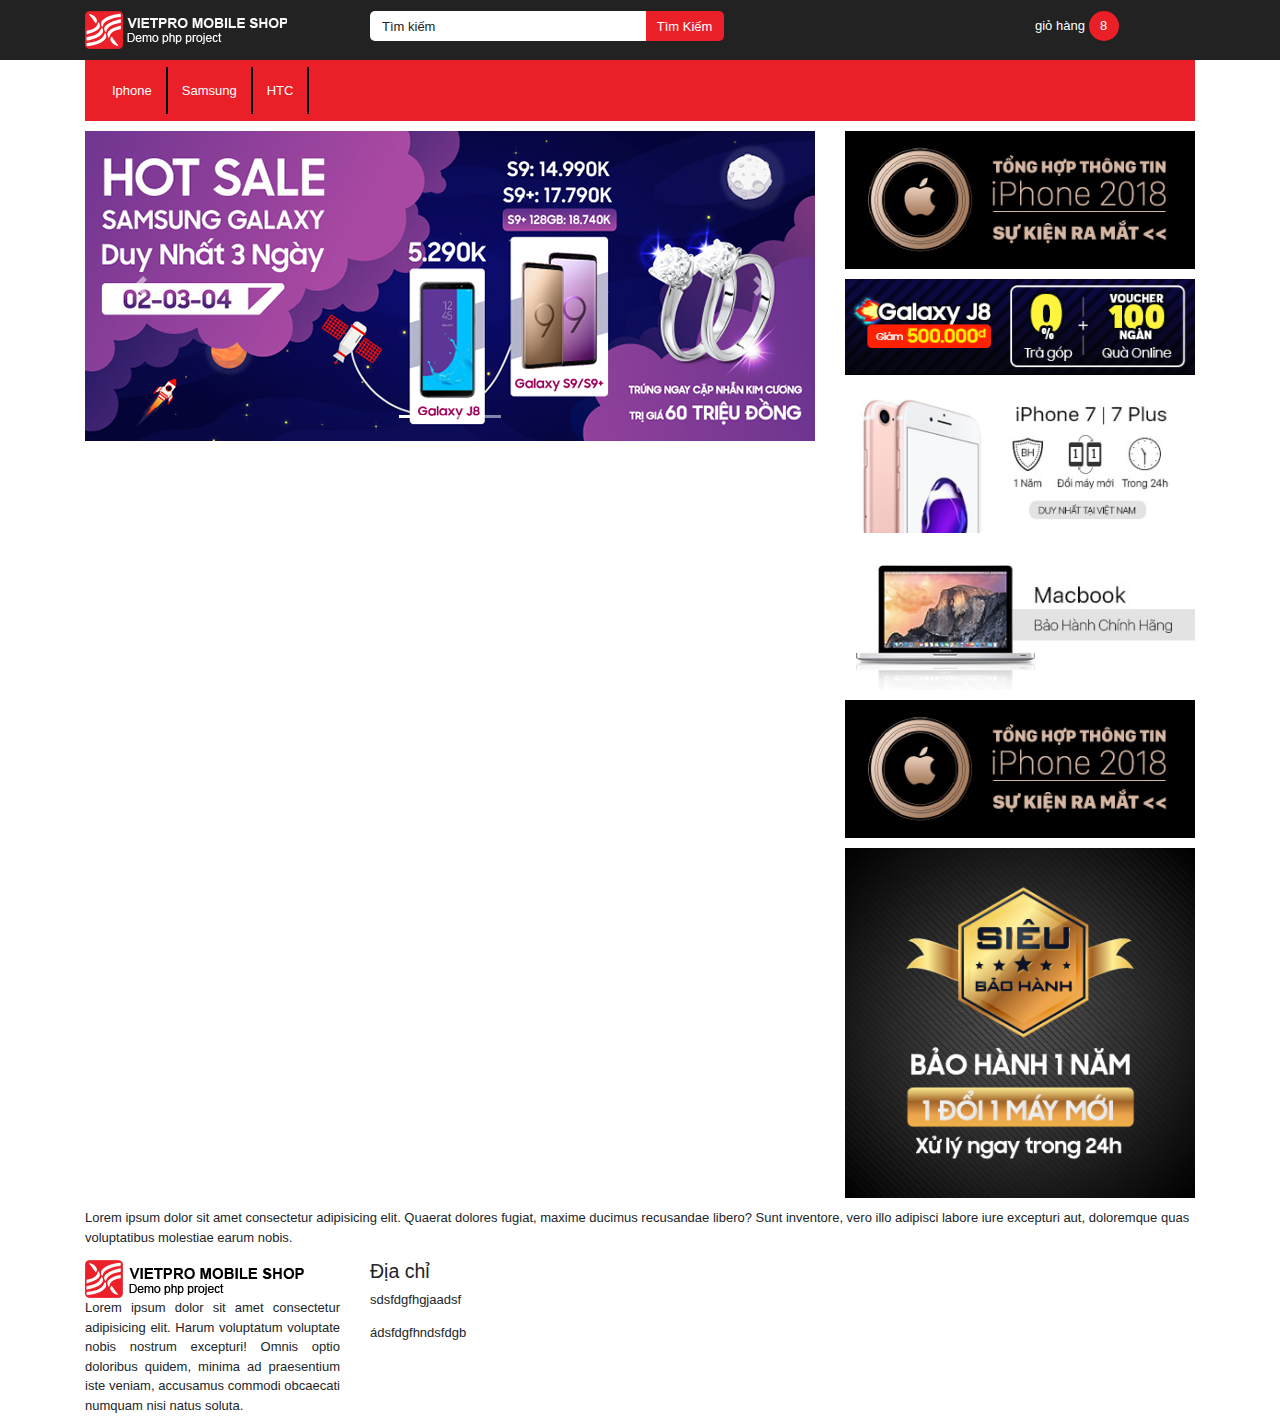
<file: THUC_HANH_BOOTSTRAP_2/index.html>
<!DOCTYPE html>
<html lang="en">

<head>
    <meta charset="UTF-8">
    <meta name="viewport" content="width=device-width, initial-scale=1.0">
    <meta http-equiv="X-UA-Compatible" content="ie=edge">
    <title>Document</title>
    <link rel="stylesheet" href="css/bootstrap.min.css">
    <link rel="stylesheet" href="css/style.css">
</head>

<body>
    <!-- header -->

    <header>
        <div class="container">
            <div class="row">
                <div class="col-lg-3">

                    <div id="logo">
                        <img src="images/logo.png">
                    </div>

                </div>
                <div class="col-lg-7">

                    <div id="search">
                        <input type="text" placeholder="Tìm kiếm">
                        <button class="text-white" type="submit">Tìm Kiếm</button>
                    </div>

                </div>
                <div class="col-lg-2">
                    <div id="sup-cart" class="text-white">
                        giỏ hàng <span>8</span>
                    </div>
                </div>
            </div>
        </div>
    </header>

    <!-- menu -->
    <div class="container">
        <nav class="navbar navbar-expand-lg navbar-light mau-1">
            <a class="navbar-brand text-white text-menu" href="#">Menu</a>
            <button class="navbar-toggler" type="button" data-toggle="collapse" data-target="#navbarNav"
                aria-controls="navbarNav" aria-expanded="false" aria-label="Toggle navigation">
                <span class="navbar-toggler-icon"></span>
            </button>
            <div class="collapse navbar-collapse" id="navbarNav">
                <ul class="navbar-nav">
                    <li class="nav-item active">
                        <a class="nav-link text-white" href="#">Iphone <span class="sr-only">(current)</span></a>
                    </li>
                    <li class="nav-item">
                        <a class="nav-link text-white" href="#">Samsung</a>
                    </li>
                    <li class="nav-item">
                        <a class="nav-link text-white" href="#">HTC</a>
                    </li>
                  
                </ul>
            </div>
        </nav>
    </div>

    <div class="container">
        <div class="row">
            <div class="col-lg-8">
                <div id="slide">
                    <div id="carouselExampleIndicators" class="carousel slide" data-ride="carousel">
                        <ol class="carousel-indicators">
                          <li data-target="#carouselExampleIndicators" data-slide-to="0" class="active"></li>
                          <li data-target="#carouselExampleIndicators" data-slide-to="1"></li>
                          <li data-target="#carouselExampleIndicators" data-slide-to="2"></li>
                        </ol>
                        <div class="carousel-inner">
                          <div class="carousel-item active">
                            <img src="images/slide-1.png" class="d-block w-100">
                          </div>
                          <div class="carousel-item">
                            <img src="images/slide-2.png" class="d-block w-100">
                          </div>
                          <div class="carousel-item">
                            <img src="images/slide-3.png" class="d-block w-100">
                          </div>
                        </div>
                        <a class="carousel-control-prev" href="#carouselExampleIndicators" role="button" data-slide="prev">
                          <span class="carousel-control-prev-icon" aria-hidden="true"></span>
                          <span class="sr-only">Previous</span>
                        </a>
                        <a class="carousel-control-next" href="#carouselExampleIndicators" role="button" data-slide="next">
                          <span class="carousel-control-next-icon" aria-hidden="true"></span>
                          <span class="sr-only">Next</span>
                        </a>
                      </div>
                </div>
            </div>

            <div class="col-lg-4">
                <div id="banner">
                    <img src="images/banner-1.png">
                    <img src="images/banner-2.png">
                    <img src="images/banner-3.png">
                    <img src="images/banner-4.png">
                    <img src="images/banner-5.png">
                    <img src="images/banner-6.png"> 
                </div>
            </div>
        </div>
    </div>

    <footer>
        <div id="footer-bottom">
            <p class="container">Lorem ipsum dolor sit amet consectetur adipisicing elit. Quaerat dolores fugiat, maxime ducimus recusandae libero? Sunt inventore, vero illo adipisci labore iure excepturi aut, doloremque quas voluptatibus molestiae earum nobis.</p>
        </div>
        <div class="container">
            <div class="row">
                <div class="col-lg-3">
                    <div id="logo-footer">
                        <img src="images/logo-footer.png">
                        <p class="text-justify">
                            Lorem ipsum dolor sit amet consectetur adipisicing elit. Harum voluptatum voluptate nobis nostrum excepturi! Omnis optio doloribus quidem, minima ad praesentium iste veniam, accusamus commodi obcaecati numquam nisi natus soluta.
                        </p>
                    </div>
                </div>

                <div class="col-lg-3">
                    <div class="info">
                        <h4>Địa chỉ</h4>
                        <p>sdsfdgfhgjaadsf</p>
                        <p>ádsfdgfhndsfdgb  </p>
                    </div>
                </div>
            </div>
        </div>
    </footer>
    <!-- script -->
    <script src="js/jquery-3.4.1.min.js"></script>
    <script src="js/bootstrap.min.js"></script>
</body>

</html>
</file>
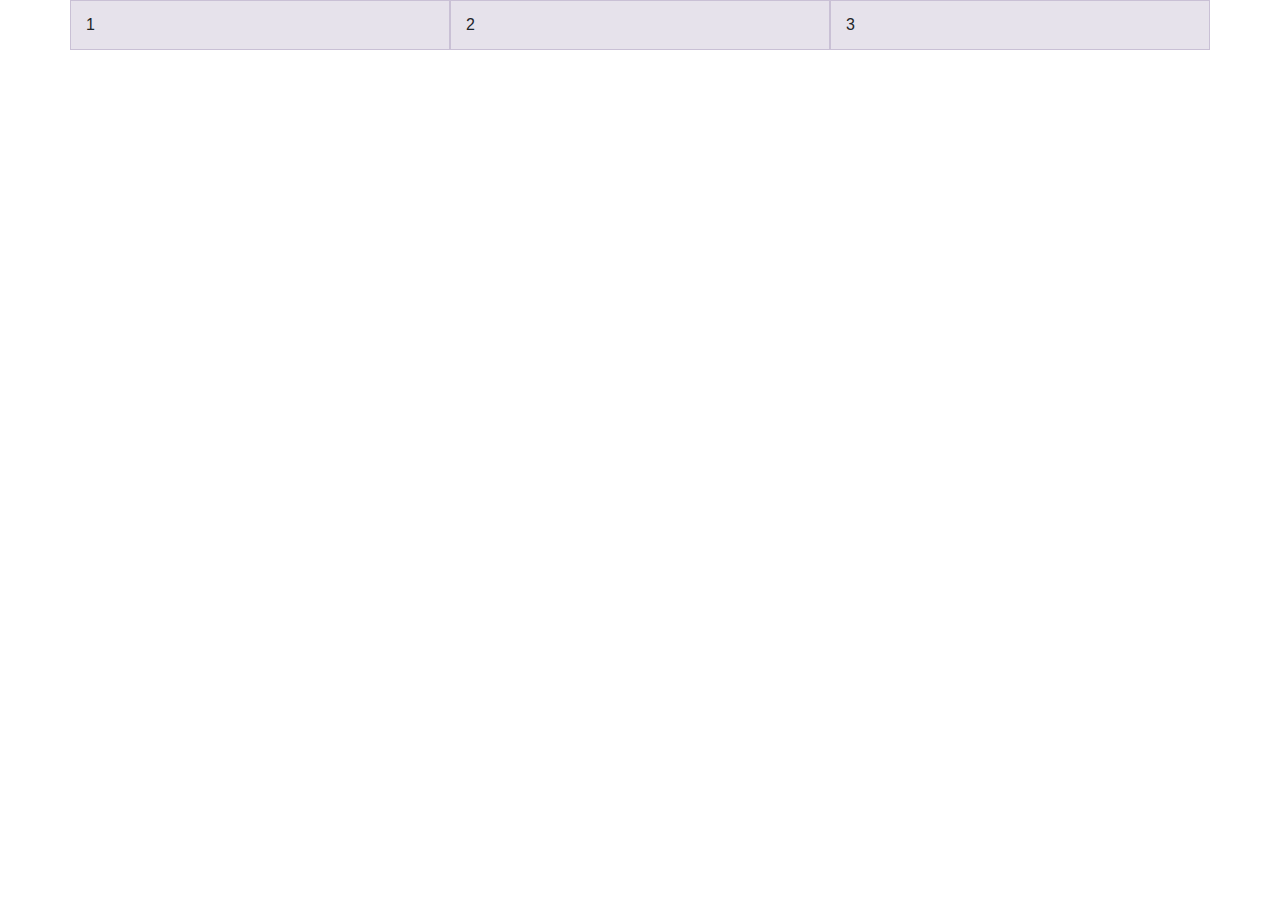
<file: BOOTSTRAP/ly_thuyet.html>
<!DOCTYPE html>
<html lang="en">
<head>
    <meta charset="UTF-8">
    <meta name="viewport" content="width=device-width, initial-scale=1.0">
    <meta http-equiv="X-UA-Compatible" content="ie=edge">
    <title>Document</title>
    <link rel="stylesheet" href="css/bootstrap.min.css">
    <link rel="stylesheet" href="css/style.css">
</head>
<body>
    <div class="container">
        <!-- tạo hàng " row " -->
        <div class="row">
            <div class="col-lg-4 col-md-4">1</div>
            <div class="col-lg-4 col-md-8">2</div>
            <div class="col-lg-4 col-md-12">3</div>
                <!-- <div class="col-lg-1">4</div>
                <div class="col-lg-1">5</div>
                <div class="col-lg-1">6</div>
                <div class="col-lg-1">7</div>
                <div class="col-lg-1">8</div>
                <div class="col-lg-1">9</div>
                <div class="col-lg-1">10</div>
                <div class="col-lg-1">11</div>
                <div class="col-lg-1">12</div>
                <div class="col-lg-1">13</div> -->
        </div>
    </div>

    <div class="container-fluid">

    </div>
</body>
</html>
</file>
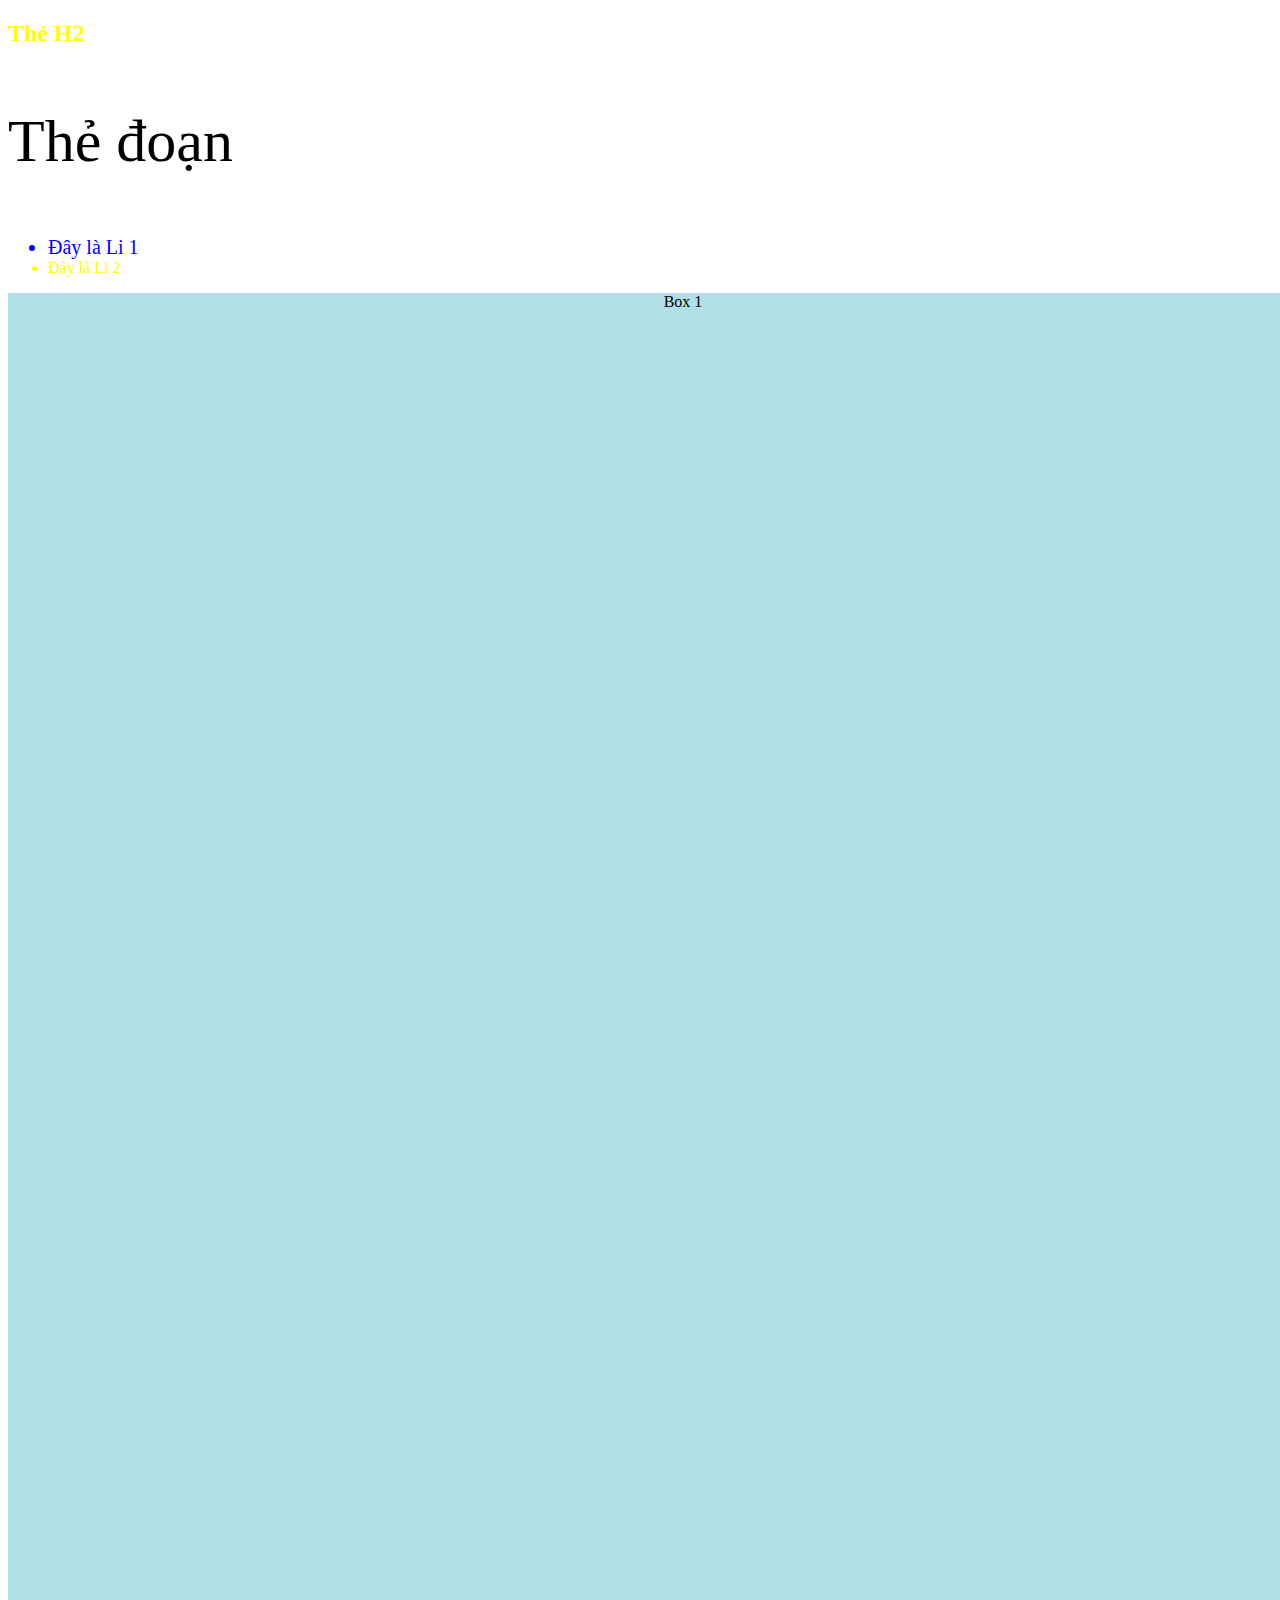
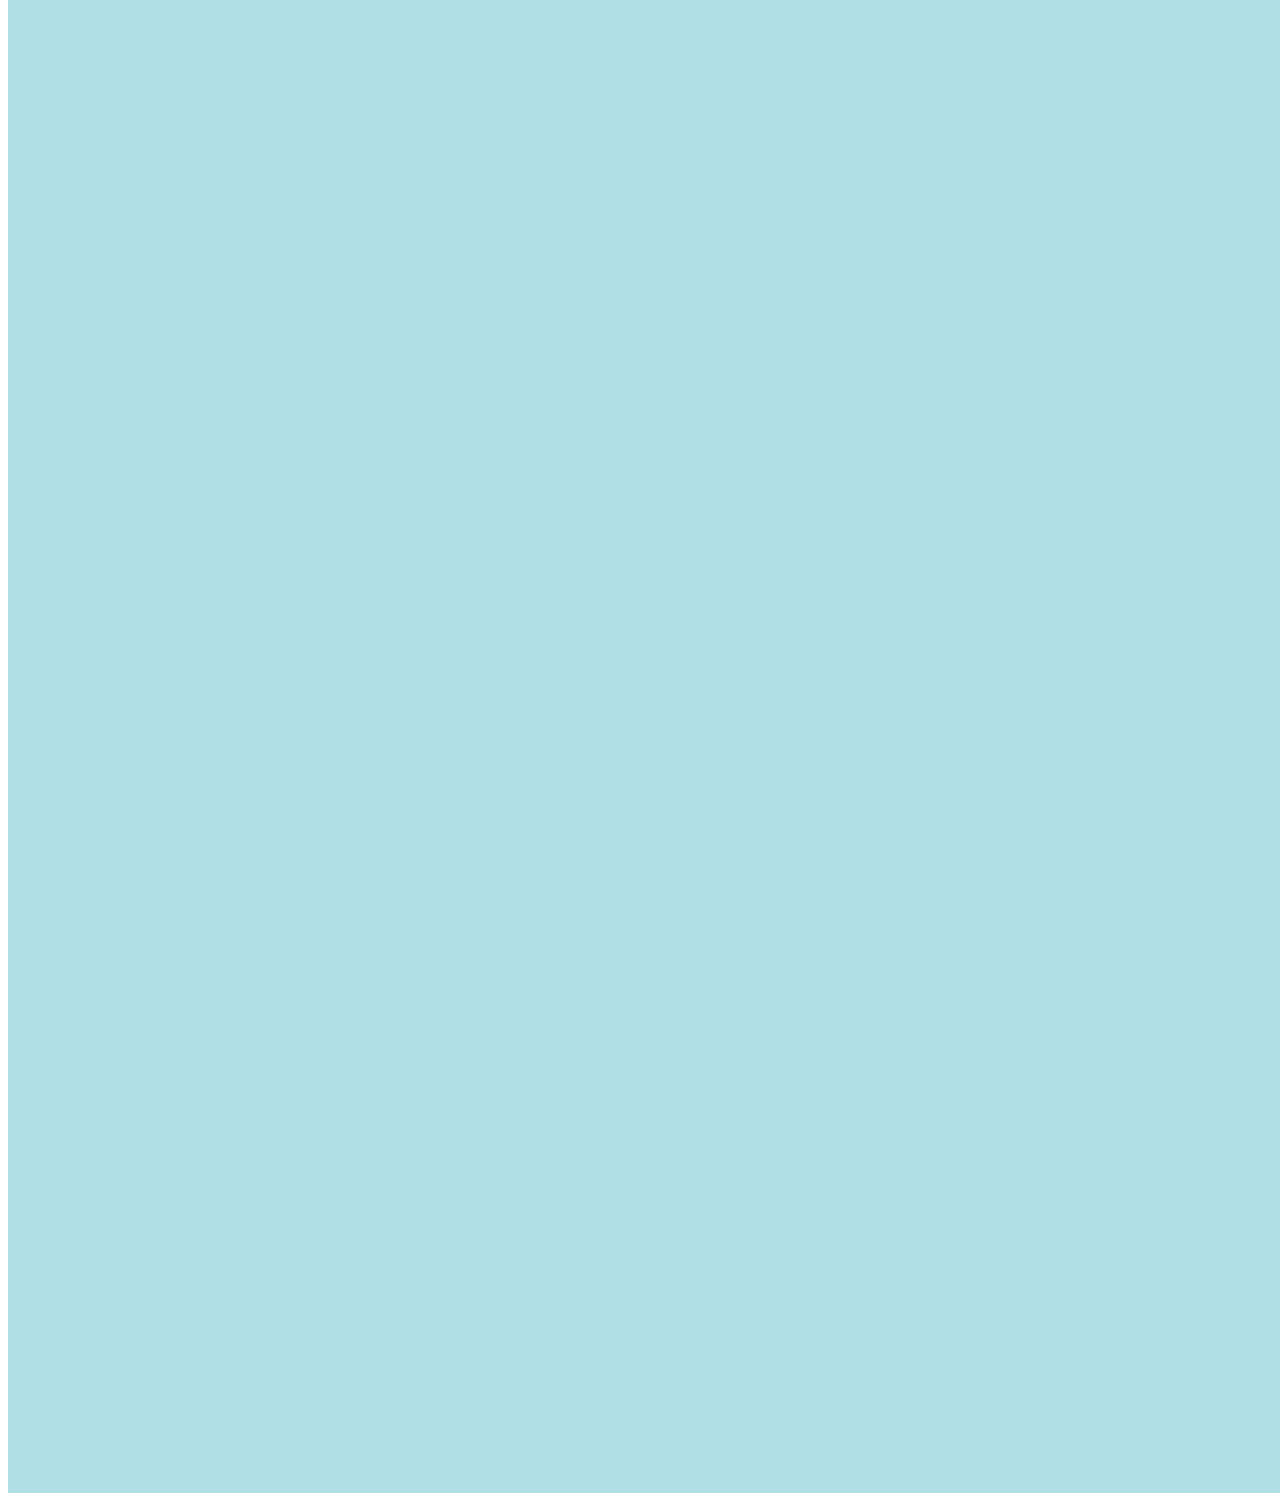
<file: CSS_coban/ly_thuyet.html>
<!-- Khai báo web sử dụng html5 -->
<!DOCTYPE html>
<html lang="en">
<head>
    <meta charset="UTF-8">
    <meta name="viewport" content="width=device-width, initial-scale=1.0">
    <meta http-equiv="X-UA-Compatible" content="ie=edge">
    <title>Document</title>
    <link rel="stylesheet" href="CSS/style.css">
</head>
<body>
    <h2 class="mau_vang">
        Thẻ H2
    </h2>

    <p class="size">
        Thẻ đoạn
    </p>

    <ul>
        <!-- css trong thẻ -->
        <li id="li1">Đây là Li 1</li>
        <li class="mau_vang">Đây là Li 2</li>
    </ul>

    <!-- Tạo thẻ div có class là box 1 -->
    <div class="box1" align="center">
        Box 1
    </div>
</body>
</html>
</file>
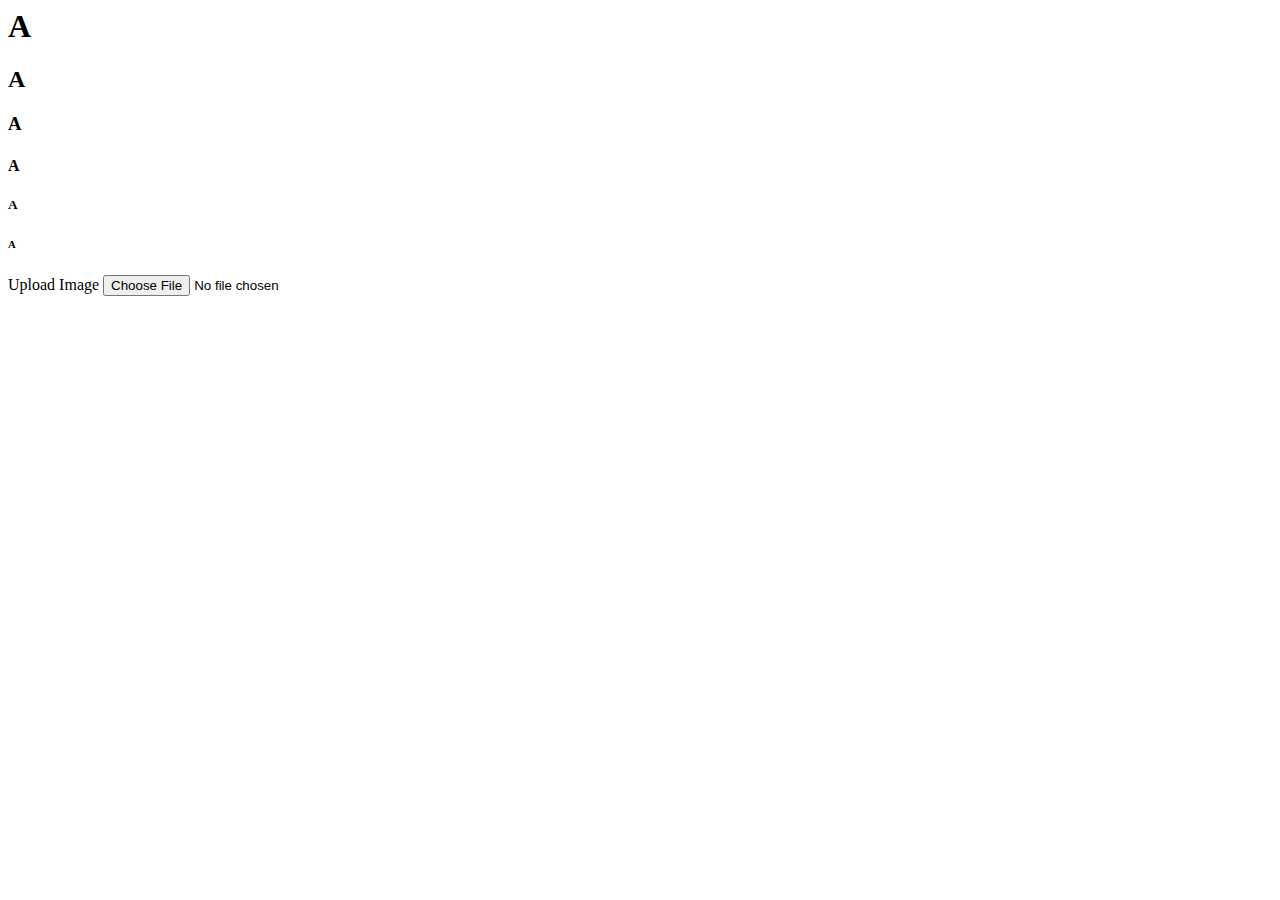
<file: HTML/ly_thuyet.html>
<!-- Thẻ <Tag> có 2 dạng 
    - Thẻ đơn
        </tên thẻ>
    - Thẻ đôi
        <tên thẻ> </tên thẻ>
    -->
    <html>
        <head>
            <title>Nguyễn Hữu Phúc</title>

        </head>

        <body>
            <h1>A</h1>
            <h2>A</h2>
            <h3>A</h3>
            <h4>A</h4>
            <h5>A</h5>
            <h6>A</h6>

            <form>
                Upload Image <input type="File">
            </form>
        </body>
    </html>
</file>
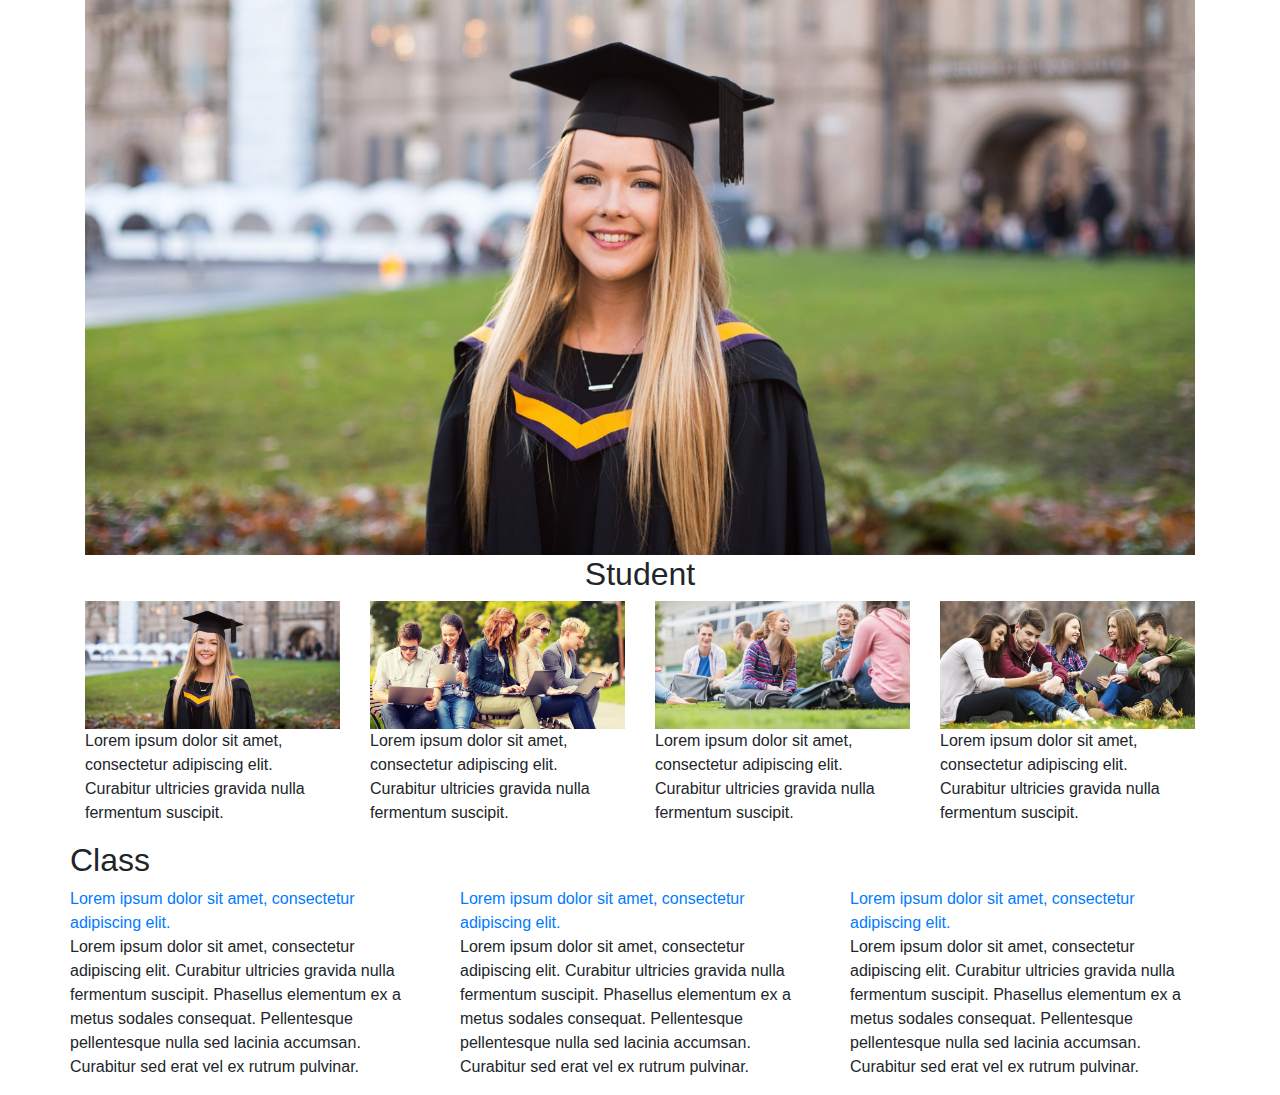
<file: THUC_HANH_BOOTSTRAP/thuchanh.html>
<!DOCTYPE html>
<html lang="en">
<head>
    <meta charset="UTF-8">
    <meta name="viewport" content="width=device-width, initial-scale=1.0">
    <meta http-equiv="X-UA-Compatible" content="ie=edge">
    <title>Document</title>
    <link rel="stylesheet" href="CSS/bootstrap.min.css">
    <link rel="stylesheet" href="CSS/style.css">
</head>
<body>
    <div class="container">
            <div id="slide">
                <img class="img-fluid" src="image/slide-1.jpg">
            </div>

            <h2>Student</h2>

            <div id="session-1" class="row">
                <div class="col-lg-3">
                    <img class="img-fluid" src="image/slide-1.jpg">
                    <p>
                            Lorem ipsum dolor sit amet, consectetur adipiscing elit. Curabitur ultricies gravida nulla fermentum suscipit.
                    </p>
                </div>
                <div class="col-lg-3">
                    <img class="img-fluid" src="image/slide-2.jpg">
                    <p>
                            Lorem ipsum dolor sit amet, consectetur adipiscing elit. Curabitur ultricies gravida nulla fermentum suscipit.
                    </p>
                </div>
                <div class="col-lg-3">
                    <img class="img-fluid" src="image/slide-3.jpg">
                    <p>
                            Lorem ipsum dolor sit amet, consectetur adipiscing elit. Curabitur ultricies gravida nulla fermentum suscipit.
                    </p>
                </div>
                <div class="col-lg-3">
                    <img class="img-fluid" src="image/slide-4.jpg">
                    <p>
                            Lorem ipsum dolor sit amet, consectetur adipiscing elit. Curabitur ultricies gravida nulla fermentum suscipit.
                    </p>
                </div>

                
                <h2>Class</h2>
                <div id="session-2" class="row">
                    
                    <div class="col-lg-4">
                        <a href="">Lorem ipsum dolor sit amet, consectetur adipiscing elit.</a>
                        <p>Lorem ipsum dolor sit amet, consectetur adipiscing elit. Curabitur ultricies gravida nulla fermentum suscipit. Phasellus elementum ex a metus sodales consequat. Pellentesque pellentesque nulla sed lacinia accumsan. Curabitur sed erat vel ex rutrum pulvinar.</p>
                    </div>

                    <div class="col-lg-4">
                        <a href="">Lorem ipsum dolor sit amet, consectetur adipiscing elit.</a>
                        <p>Lorem ipsum dolor sit amet, consectetur adipiscing elit. Curabitur ultricies gravida nulla fermentum suscipit. Phasellus elementum ex a metus sodales consequat. Pellentesque pellentesque nulla sed lacinia accumsan. Curabitur sed erat vel ex rutrum pulvinar.</p>
                    </div>

                    <div class="col-lg-4">
                        <a href="">Lorem ipsum dolor sit amet, consectetur adipiscing elit.</a>
                        <p>Lorem ipsum dolor sit amet, consectetur adipiscing elit. Curabitur ultricies gravida nulla fermentum suscipit. Phasellus elementum ex a metus sodales consequat. Pellentesque pellentesque nulla sed lacinia accumsan. Curabitur sed erat vel ex rutrum pulvinar.</p>
                    </div>
                </div>
            </div>




    </div>
    

    
</body>
</html>
</file>
<file: THUC_HANH_BOOTSTRAP_2/css/style.css>
*{
    padding: 0px;
    margin: 0px;
    box-sizing: border-box;
    /* cài đặt font mặc định */
    font-family: Arial, Helvetica, sans-serif;
    font-size: 13px;
}

img{
    max-width: 100%;
}

header
{
    background-color: #222;
    /* padding: top right bottom left; */
    padding: 11px 0;

}

#search input{
    margin-right: -5px;
    padding-left: 12px;
    height: 30px;
    width: 277px;
    border: none;

    /* bo tròn góc cho thẻ */
    border-radius: 5px 0 0 5px;

}

#search input::placeholder
{
    color: #222;
}


#search button{
    height: 30px;
    width: 78px;
    border: none;
    background-color: #EB1F27;
    border-radius: 0 5px 5px 0;
}

#sup-cart span{
    background-color: #EB1F27;
    width: 30px;
    height: 30px;
    display: inline-block;

    /* bo tròn thẻ khi có width = height */
    border-radius: 50%;
    text-align: center;
    line-height: 30px;

}
.mau-1{
    background-color: #EB1F27;
   
}
.text-menu
{
    display: none;
}

nav{
    margin-bottom: 10px;
}

nav li{
    border-right: 2px solid black;
}


nav li:hover {
    background-color: turquoise;
}


.no-padding{
    padding: 0px;
}

nav a{
    padding: 14px !important;
}

#banner img{
    margin-bottom: 10px;
}
</file>
<file: BOOTSTRAP/css/style.css>
.row>[class^=col-] {
    padding-top: .75rem;
    padding-bottom: .75rem;
    background-color: rgba(86,61,124,.15);
    border: 1px solid rgba(86,61,124,.2);
}
</file>
<file: CSS_coban/CSS/style.css>
/* # chọn id
            . chọn class
         */
         #li1{
            color: blue;
            font-size: 20px;
        }
        .mau_vang{
            color: yellow;

        }
        .size{
            font-size: 60px;
        }
        #p1{
            /* chiều cao của thẻ */
            height: 1350px;
            /* chiều rộng nội dung thẻ */
            width: 2800px;
            /* tô màu nền */
            background-color: aqua;
            border: rgb(245, 235, 129);
        }

        .box1{
            width: 1350px;
            height: 2800px;
            background-color: powderblue;
            background-image: url("https://w.wallhaven.cc/full/13/wallhaven-13oq3v.jpg");
        }
</file>
<file: THUC_HANH_BOOTSTRAP/CSS/style.css>
h2{
    text-align: center;
}
</file>
